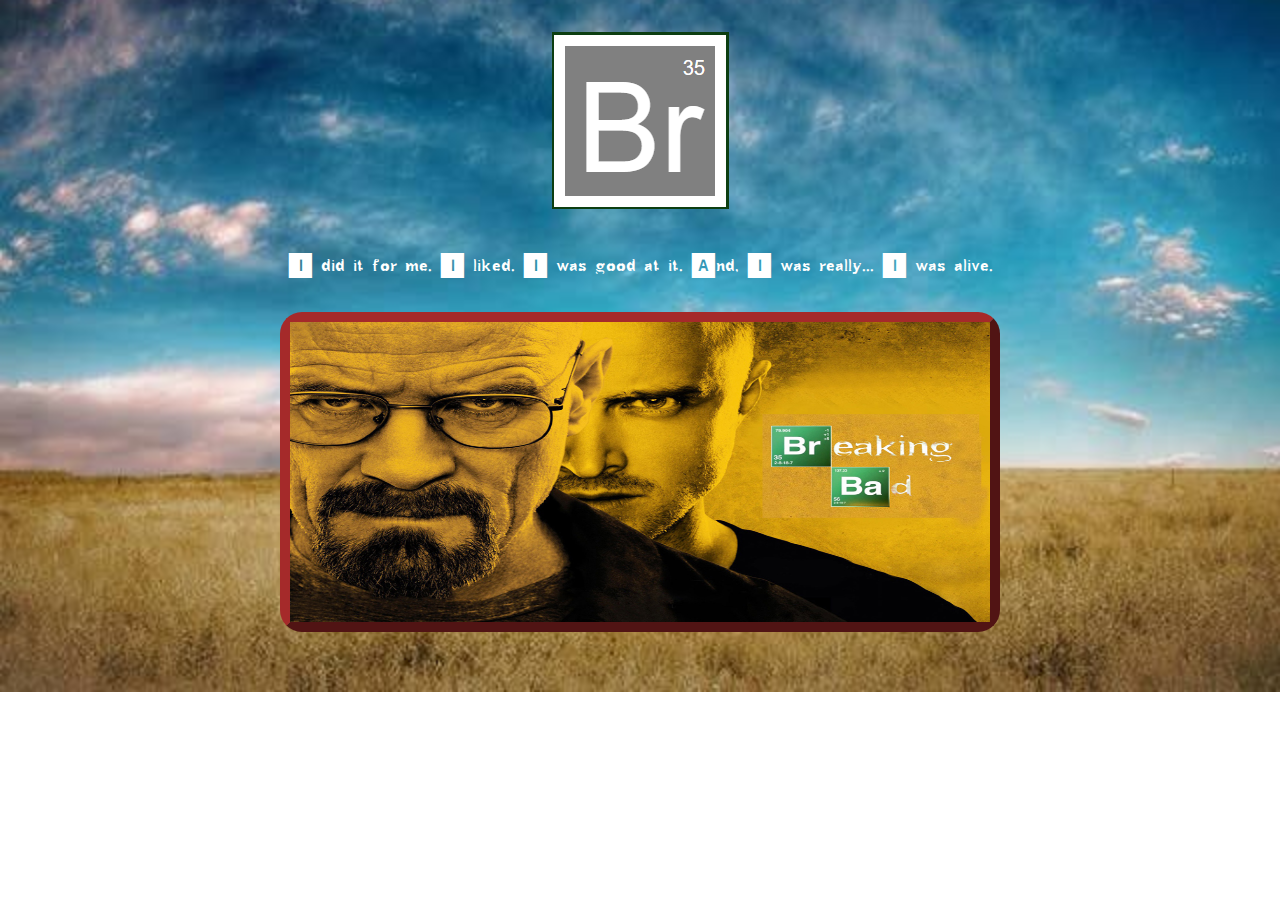
<file: index.html>
<!DOCTYPE html>
<html lang="es">
<head>
    <meta charset="UTF-8">
    <meta name="viewport" content="width=device-width, initial-scale=1.0">
    <title>QueVeo</title>
    <link rel="stylesheet" href="styles.css">
    <link rel="icon" href="img/icon.png" type="image/x-icon">
   
</head>
<body class="principal">
  <div class="logo"> </div>
  <div id="tittle">I did it for me. I liked. I was good at it. And, I was really... I was alive. </div>
  <div class="poster">
    <img src="img/poster.jpg" alt="poster Breaking Bad" usemap="#breakingBad" id="poster_medidas">
    <map name="breakingBad">
      <area coords="482,101,663,145" href="formulario.html" shape="rect" alt="breaking" target="_blank">
      <area coords="543,150,628,184" href="tabla.html" shape="rect" alt="bad" target="_blank">
    </map>
  </div>
</body>
</html>
</file>
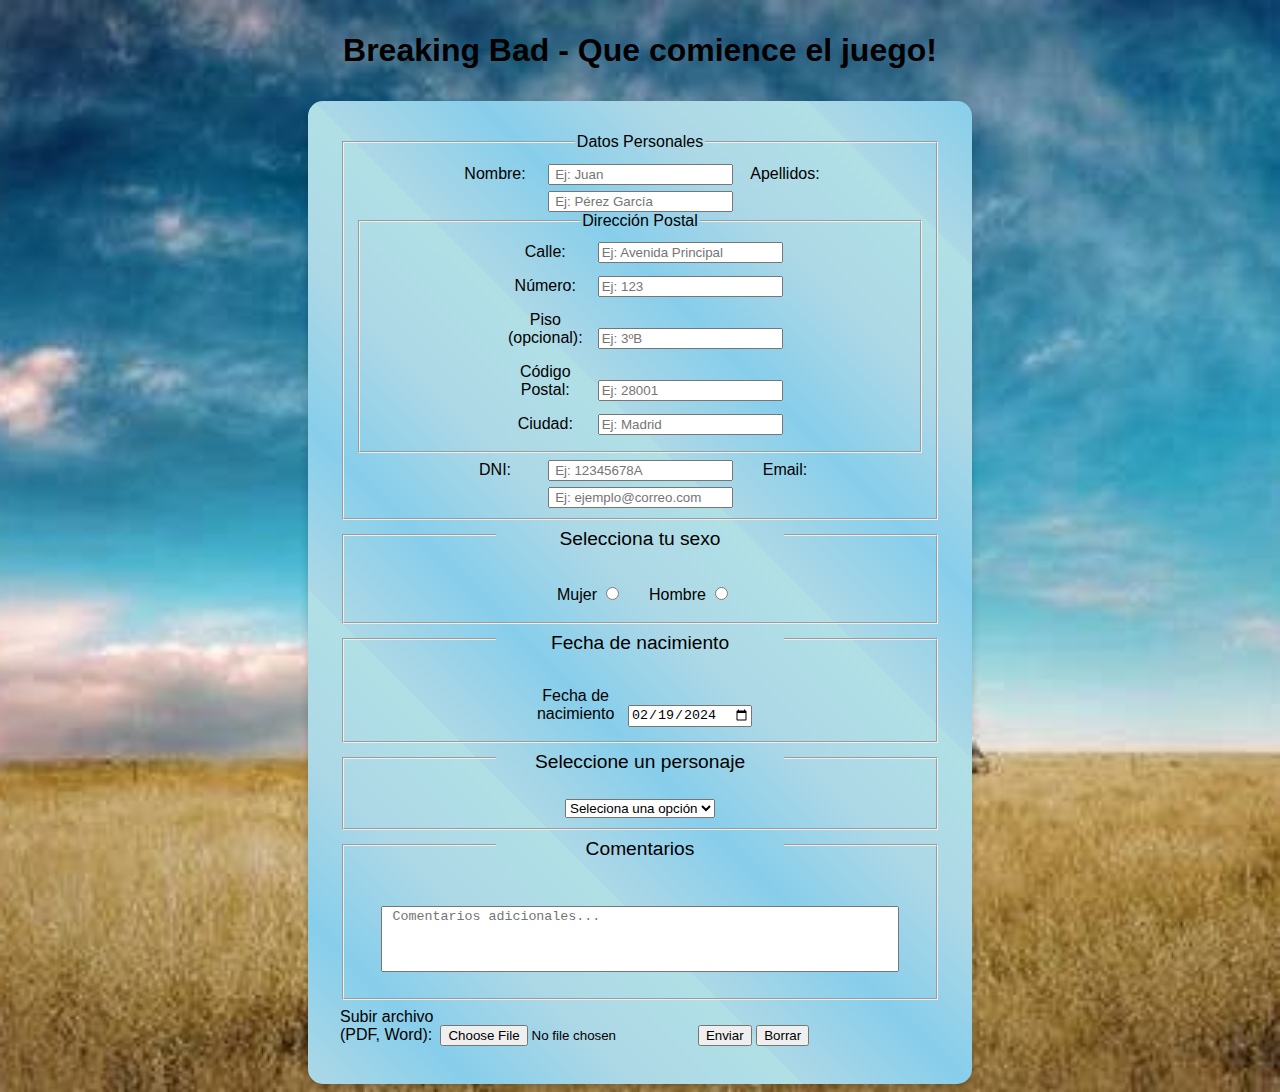
<file: formulario.html>
<!DOCTYPE html>
<html lang="es">
<head>
    <meta charset="UTF-8">
    <meta name="viewport" content="width=device-width, initial-scale=1.0">
    <link rel="stylesheet" href="styles.css">
    <link rel="icon" href="img/icon.png" type="image/x-icon">
    <title>Formulario</title>
</head>
<body class="principal">
    <h1>Breaking Bad - Que comience el juego!</h1>
    <form id="survey-form" action="raul.rodriguez@proeducaglobal.com">

        <fieldset class="DatosPersonales">
            <legend id="legend">Datos Personales</legend>

        <label for="name">Nombre: </label>
            <input id="name" type="text" name="nombre" placeholder=" Ej: Juan" required>

        <label for="apellidos">Apellidos: </label>
            <input id="apellidos" type="text" placeholder=" Ej: Pérez García" required>
        
        <fieldset class="direccion-group">
            <legend>Dirección Postal</legend>
            
            <div class="campo-direccion">
              <label for="calle">Calle:</label>
              <input id="calle" type="text" placeholder="Ej: Avenida Principal" >
            </div>
          
            <div class="campo-direccion">
              <label for="numero">Número:</label>
              <input id="numero" type="text" placeholder="Ej: 123" >
            </div>
          
            <div class="campo-direccion">
              <label for="piso">Piso (opcional):</label>
              <input id="piso" type="text" placeholder="Ej: 3ºB" >
            </div>
          
            <div class="campo-direccion">
              <label for="codigo-postal">Código Postal:</label>
              <input id="codigo-postal" type="text" placeholder="Ej: 28001" >
            </div>

            <div class="cuidad">
                <label for="cuidad">Ciudad:</label>
                <input  id="cuidad" type="text"   placeholder="Ej: Madrid" >
              </div>
          </fieldset>

        <label for="dni" id="dni-label">DNI:  </label>
            <input id="dni" type="text" placeholder=" Ej: 12345678A">

        <label for="email" id="email-label">Email:  </label>
            <input id="email" type="email" placeholder=" Ej: ejemplo@correo.com" required>
    </fieldset>

    <fieldset>
        <legend class="legend">Selecciona tu sexo</legend>
        <label for="mujer" id="mujer-label" > Mujer 
            <input id="mujer" type="radio" name="sexo" value="mujer">
        </label>
        <label for="hombre" id="hombre-label" > Hombre
            <input id="hombre" type="radio" name="sexo" value="hombre">
        </label>
    </fieldset>

    <fieldset>
        <legend class="legend">Fecha de nacimiento</legend>
        <label for="fecha" id="fecha-label" > Fecha de nacimiento </label>
            <input id="fecha" type="date" value="2024-02-19">   
    </fieldset>

    <fieldset>
        <legend class="legend">Seleccione un personaje</legend>
        <select id="dropdown">
            <option value="" disabled selected >Seleciona una opción</option>
            <option value="Jessie">Jessie Pinkman </option>
            <option value="Walter">Walter White</option>
            <option value="Saul">Saul Goodman</option>
            <option value="Gustavog">Gustavo Fring</option>
            <option value="Pollos">Pollos Hermanos</option>
            <option value="Otros">Otros personajes</option> 
        </select>
    </fieldset>
        
    <fieldset>
        <legend class="legend">Comentarios</legend>
        <label for="coments" id="comments-label"> </label>
            <textarea id="coments" rows="4" cols="50" placeholder= " Comentarios adicionales..." ></textarea>
    </fieldset>

        <label for="archivo">Subir archivo (PDF, Word):</label>
        <input type="file" id="archivo" accept=".pdf,.doc,.docx">
        <input type="submit" value="Enviar">
        <input type="reset" value="Borrar">
            
    </form>
</body>
</html>
</file>
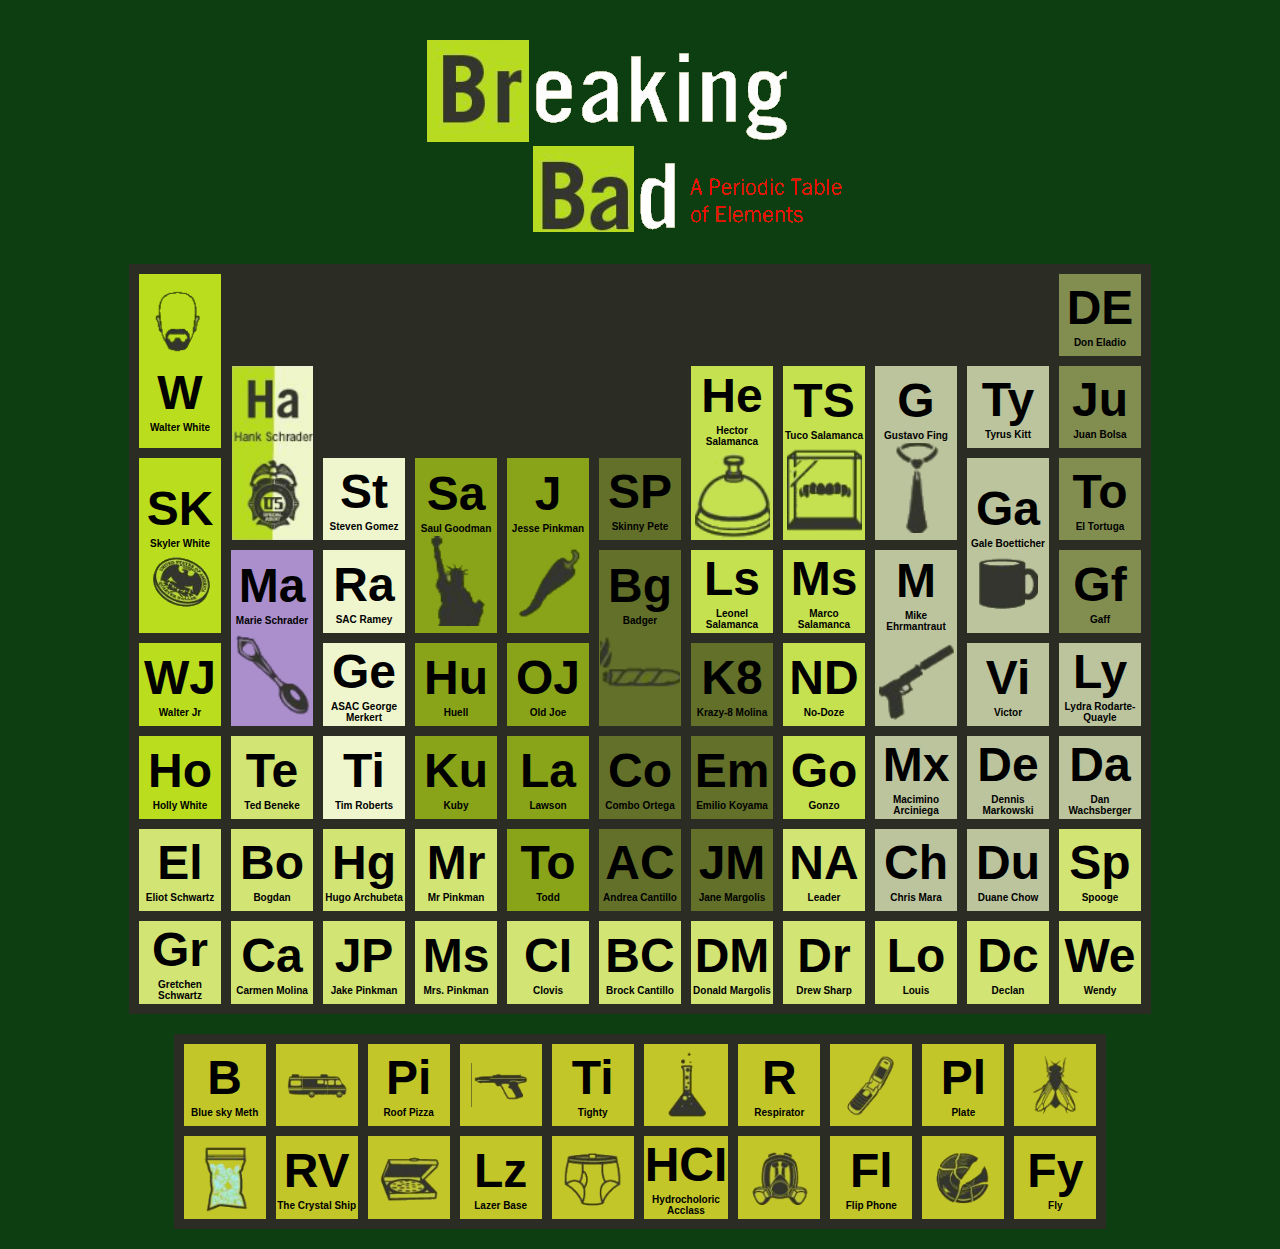
<file: tabla.html>
<!DOCTYPE html>
<html lang="en">
<head>
    <meta charset="UTF-8">
    <meta name="viewport" content="wclassth=device-wclassth, initial-scale=1.0">
    <link rel="stylesheet" href="styles.css">
    <link rel="icon" href="img/icon.png" type="image/x-icon">
    <title>Tabla Periódica</title>
</head>
<body class="tabla">
    <div class="cabecera"></div>
    <table class="tabla1"> 
        <tr>
            <td rowspan="2" class="oliva">
            <div class="walter"></div>
            <div class="simbolo">W</div>
            <div class="nombre">Walter White</div>
        </td>
            <td colspan="9">&nbsp;</td>
            <td class="judia">
                <div class="simbolo">DE</div>
                <div class="nombre">Don Eladio</div>
            </td>
        </tr>
        <tr>
            <td rowspan="2" class="hank">
            </td>
            <td colspan="4">&nbsp;</td>
            <td rowspan="2" class="oliva2">
                <div class="simbolo">He</div>
                <div class="nombre">Hector Salamanca</div>
                <div class="hector"></div>
            </td>
            <td rowspan="2" class="oliva2">
                <div class="simbolo">TS</div>
                <div class="nombre">Tuco Salamanca</div>
                <div class="tuco"></div>
            </td>
            <td rowspan="2" class="grey">
                <div class="simbolo">G</div>
                <div class="nombre">Gustavo Fing</div>
                <div class="gustavo"></div>
            </td>
            <td class="grey">
                <div class="simbolo">Ty</div>
                <div class="nombre">Tyrus Kitt</div>
            </td>
            <td class="judia">
                <div class="simbolo">Ju</div>
                <div class="nombre">Juan Bolsa</div>
            </td>
        </tr>
        <tr>
            <td rowspan="2" class="oliva">
                <div class="simbolo">SK</div>
                <div class="nombre">Skyler White</div>
                <div class="skyler"></div>
            </td>
            
            <td class="claro">
                <div class="simbolo">St</div>
                <div class="nombre">Steven Gomez</div>
                
            </td>
            <td rowspan="2" class="pistacho">
                <div class="simbolo">Sa</div>
                <div class="nombre">Saul Goodman</div>
                <div class="saul"></div>
            </td>
            <td rowspan="2" class="pistacho">
                <div class="simbolo">J</div>
                <div class="nombre">Jesse Pinkman</div>
                <div class="jesse"></div>
            </td>
            <td class="oscuro">
                <div class="simbolo">SP</div>
                <div class="nombre">Skinny Pete</div>
                
            </td>
            <td rowspan="2" class="grey">
                <div class="simbolo">Ga</div>
                <div class="nombre">Gale Boetticher</div>
                <div class="gale"></div>
            </td>
            <td class="judia">
                <div class="simbolo">To</div>
                <div class="nombre">El Tortuga</div>
               
            </td>
        </tr>
        <tr>
            
            <td rowspan="2" class="morado">
                <div class="simbolo">Ma</div>
                <div class="nombre">Marie Schrader</div>
                <div class="marie"></div>
            </td>
            <td class="claro">
                <div class="simbolo">Ra</div>
                <div class="nombre">SAC Ramey</div>
            </td>
            
            
            <td rowspan="2" class="oscuro">
                <div class="simbolo">Bg</div>
                <div class="nombre">Badger</div>
                <div class="badger"></div>
            </td>
            <td class="oliva2">
                <div class="simbolo">Ls</div>
                <div class="nombre">Leonel Salamanca</div>
            </td>
            <td class="oliva2">
                <div class="simbolo">Ms</div>
                <div class="nombre">Marco Salamanca</div>
            </td>
            <td rowspan="2" class="grey">
                <div class="simbolo">M</div>
                <div class="nombre">Mike Ehrmantraut</div>
                <div class="mike"></div>
            </td>
            
            <td class="judia">
                <div class="simbolo">Gf</div>
                <div class="nombre">Gaff</div>
            </td>
        </tr>
        <tr>
            <td class="oliva">
                <div class="simbolo">WJ</div>
                <div class="nombre">Walter Jr</div>
            </td>
           
            <td class="claro">
                <div class="simbolo">Ge</div>
                <div class="nombre">ASAC George Merkert</div>
            </td>
            <td class="pistacho">
                <div class="simbolo">Hu</div>
                <div class="nombre">Huell</div>
            </td>
            <td class="pistacho">
                <div class="simbolo">OJ</div>
                <div class="nombre">Old Joe</div>
            </td>
            
            <td class="oscuro">
                <div class="simbolo">K8</div>
                <div class="nombre">Krazy-8 Molina</div>
            </td>
            <td class="oliva2">
                <div class="simbolo">ND</div>
                <div class="nombre">No-Doze</div>
            </td>
            
            <td class="grey">
                <div class="simbolo">Vi</div>
                <div class="nombre">Victor</div>
            </td>
            <td class="grey">
                <div class="simbolo">Ly</div>
                <div class="nombre">Lydra Rodarte-Quayle</div>
            </td>
        </tr>
        <tr>
            <td class="oliva">
                <div class="simbolo">Ho</div>
                <div class="nombre">Holly White</div>
            </td>
            <td class="bottom">
                <div class="simbolo">Te</div>
                <div class="nombre">Ted Beneke</div>
            </td>
            <td class="claro">
                <div class="simbolo">Ti</div>
                <div class="nombre">Tim Roberts</div>
            </td>
            <td class="pistacho">
                <div class="simbolo">Ku</div>
                <div class="nombre">Kuby</div>
            </td>
            <td class="pistacho">
                <div class="simbolo">La</div>
                <div class="nombre">Lawson</div>
            </td>
            <td class="oscuro">
                <div class="simbolo">Co</div>
                <div class="nombre">Combo Ortega</div>
            </td>
            <td class="oscuro">
                <div class="simbolo">Em</div>
                <div class="nombre">Emilio Koyama</div>
            </td>
            <td class="oliva2">
                <div class="simbolo">Go</div>
                <div class="nombre">Gonzo</div>
            </td>
            <td class="grey">
                <div class="simbolo">Mx</div>
                <div class="nombre">Macimino Arciniega</div>
            </td>
            <td class="grey">
                <div class="simbolo">De</div>
                <div class="nombre">Dennis Markowski</div>
            </td>
            <td class="grey">
                <div class="simbolo">Da</div>
                <div class="nombre">Dan Wachsberger</div>
            </td>
        </tr>
        <tr>
            <td class="bottom">
                <div class="simbolo">El</div>
                <div class="nombre">Eliot Schwartz</div>
            </td>
            <td class="bottom">
                <div class="simbolo">Bo</div>
                <div class="nombre">Bogdan</div>
            </td>
            <td class="bottom">
                <div class="simbolo">Hg</div>
                <div class="nombre">Hugo Archubeta</div>
            </td>
            <td class="bottom">
                <div class="simbolo">Mr</div>
                <div class="nombre">Mr Pinkman</div>
            </td>
            <td class="pistacho">
                <div class="simbolo">To</div>
                <div class="nombre">Todd</div>
            </td>
            <td class="oscuro">
                <div class="simbolo">AC</div>
                <div class="nombre">Andrea Cantillo</div>
            </td>
            <td class="oscuro">
                <div class="simbolo">JM</div>
                <div class="nombre">Jane Margolis</div>
            </td>
            <td class="bottom">
                <div class="simbolo">NA</div>
                <div class="nombre">Leader</div>
            </td>
            <td class="grey">
                <div class="simbolo">Ch</div>
                <div class="nombre">Chris Mara</div>
            </td>
            <td class="grey">
                <div class="simbolo">Du</div>
                <div class="nombre">Duane Chow</div>
            </td>
            <td class="bottom">
                <div class="simbolo">Sp</div>
                <div class="nombre">Spooge</div>
            </td>
        </tr>
        <tr>
            <td class="bottom">
                <div class="simbolo">Gr</div>
                <div class="nombre">Gretchen Schwartz</div>
            </td>
            <td class="bottom">
                <div class="simbolo">Ca</div>
                <div class="nombre">Carmen Molina</div>
            </td>
            <td class="bottom">
                <div class="simbolo">JP</div>
                <div class="nombre">Jake Pinkman</div>
            </td>
            <td class="bottom">
                <div class="simbolo">Ms</div>
                <div class="nombre">Mrs. Pinkman</div>
            </td>
            <td class="bottom">
                <div class="simbolo">CI</div>
                <div class="nombre">Clovis</div>
            </td>
            <td class="bottom">
                <div class="simbolo">BC</div>
                <div class="nombre">Brock Cantillo</div>
            </td>
            <td class="bottom">
                <div class="simbolo">DM</div>
                <div class="nombre">Donald Margolis</div>
            </td>
            <td class="bottom">
                <div class="simbolo">Dr</div>
                <div class="nombre">Drew Sharp</div>
            </td>
            <td class="bottom">
                <div class="simbolo">Lo</div>
                <div class="nombre">Louis</div>
            </td>
            <td class="bottom">
                <div class="simbolo">Dc</div>
                <div class="nombre">Declan</div>
            </td>
            <td class="bottom">
                <div class="simbolo">We</div>
                <div class="nombre">Wendy</div>
            </td>
        </tr>
    </table>
    <p></p>
    <table class="table2">
        <tr>
            <td class="amarillo">
                <div class="simbolo">B</div>
                <div class="nombre">Blue sky Meth</div>
            </td >
            <td  class="amarillo">
                <div class="bus"></div>                
            </td >
            <td class="amarillo">
                <div class="simbolo">Pi</div>
                <div class="nombre">Roof Pizza</div>
            </td>
            <td  class="amarillo">
                <div class="pistola"></div>
            </td>
            <td class="amarillo">
                <div class="simbolo">Ti</div>
                <div class="nombre">Tighty</div>
            </td >
            <td class="amarillo">
                <div class="quimica"></div>
            </td>
            <td class="amarillo">
                <div class="simbolo">R</div>
                <div class="nombre">Respirator</div>
            </td>
            <td  class="amarillo">
                <div class="movil"></div>
            </td>
            <td class="amarillo">
                <div class="simbolo">Pl</div>
                <div class="nombre">Plate</div>
            </td>
            <td class="amarillo">
                <div class="mosca"></div>
            </td>
        </tr>
        <tr >
            <td class="amarillo">
                <div class="droga"></div>
            </td>
            <td class="amarillo">
                <div class="simbolo">RV</div>
                <div class="nombre">The Crystal Ship</div>
            </td>
            <td class="amarillo">
                <div class="pizza"></div>
            </td>
            <td class="amarillo">
                <div class="simbolo">Lz</div>
                <div class="nombre">Lazer Base</div>
            </td>
            <td class="amarillo">
                <div class="calzon"></div>
            </td >
            <td class="amarillo">
                <div class="simbolo">HCI</div>
                <div class="nombre">Hydrocholoric Acclass</div>
            </td>
            <td  class="amarillo">
                <div class="mascara"></div>
            </td>
            <td class="amarillo">
                <div class="simbolo">Fl</div>
                <div class="nombre">Flip Phone</div>
            </td>
            <td  class="amarillo">
                <div class="plato"></div>
            </td>
            <td class="amarillo">
                <div class="simbolo">Fy</div>
                <div class="nombre">Fly</div>
            </td>
        </tr>

    </table>
</body>
</html>
</file>
<file: styles.css>
@font-face {
    font-family:"Breaking-Bad-Letter"; 
    src: url("fonts/Breaking\ Bad.ttf") format("truetype");
  }
.principal {
    background-image: url('img/fondo.jpg');
    background-size: cover;
    background-position: center;
    background-repeat: no-repeat;
}

.logo{
    background-image: url('img/logo.PNG');
    width: 177px;   
    height: 177px; 
    text-align: center;
    margin: 2rem auto;
}

#tittle{
    text-align: center;
    margin:auto;
    font-family: "Breaking-Bad-Letter", sans-serif;
    color: white;
    font-size: 2.1rem;
    margin: 2rem auto;
}

.poster{
    width: 700px;   
    height: 300px;
    border: 10px outset brown; 
    border-radius: 22px;
    text-align: center;
    margin: 2rem auto;
}
#poster_medidas{
    width: 700px;   
    height: 300px;
}

/* Pagina del formulario */
h1{
    font-family: Arial, "Helvetica Neue", Helvetica, sans-serif;
    margin: 1em auto;
    text-align: center;
}

form {
    width: 60%; 
    max-width: 600px; 
    margin: 50px auto; 
    font-family: Arial, Helvetica, sans-serif;
    font-size: 16px;
    margin: auto;
        /*No estoy segura si hemos visto en clase esta parte de CSS, he sabido hacerlo porque en navidades
        hice un curso gratuito de CSS y HTML (el cual no terminé) y esto lo hice en uno de los proyectos realizados.
        El curso se llama freecodecamp, el formulario realizado como proyecto por mi está subido en mi github noeliapdp22. 
        Espero que no tenga consecuencias utilizar un fondo que había utilizado en un proyecto que realicé en navidades*/
    background: repeating-linear-gradient(
    45deg,
    #ADD8E6, 
    #87CEEB 10%, 
    #ADD8E6 20%,
    #B0E0E6 30% 
    );
    border-radius: 15px; 
    padding: 2rem; 
    box-shadow: 0 4px 8px rgba(0, 0, 0, 0.2); 
}
label {
    display: inline-block;
    width: 6rem;
    margin: 0.5rem 0;
}

fieldset{
    text-align: center;
}

.legend{ 
    width: 50%;
    font-size: larger;
    margin: 0 auto;
    padding-top: 8px;
    margin-bottom: 20px; 
    display: block;

}

textarea {
    display: block;
    width: 90%;
    margin: auto;
    margin-bottom: 1rem;
    resize: none;
}


/* Pagina de la tabla */
.hank{
    background-image: url(img/Tabla_Periódica/hankschrader.png);
    background-size: contain;
    background-position: center;
    background-repeat: no-repeat;
    padding-top:  50px;
}
.hector{
    background-image: url(img/Tabla_Periódica/hectorsalamanca.png);
    background-size: cover;
    background-position: center;
    width: 75px;
    height: 90px;
    margin:auto;
}
.gustavo{
    background-image: url(img/Tabla_Periódica/gustavofrink.png);
    background-size: cover;
    background-position: center;
    width: 75px;
    height: 90px;
    margin:auto;
}
.gale{
    background-image: url(img/Tabla_Periódica/gale.png);
    background-size: cover;
    background-position: center;
    width: 60px;
    height: 60px;
    margin:auto;
}
.mike{
    background-image: url(img/Tabla_Periódica/mike.png);
    background-size: cover;
    background-position: center;
    width: 75px;
    height: 90px;
    margin:auto;
}
.tuco{
    background-image: url(img/Tabla_Periódica/tucosalamanca.png);
    background-size: cover;
    background-position: center;
    width: 75px;
    height: 90px;
    margin:auto;
}
.badger{
    background-image: url(img/Tabla_Periódica/badger.png);
    background-size: cover;
    background-position: center;
    width: 80px;
    height: 90px;
    margin:auto;
}
.jesse{
    background-image: url(img/Tabla_Periódica/jessiepinkman.png);
    background-size: cover;
    background-position: center;
    width: 75px;
    height: 90px;
    margin:auto;
}
.saul{
    background-image: url(img/Tabla_Periódica/saulgoodman.png);
    background-size: cover;
    background-position: center;
    width: 75px;
    height: 90px;
    margin:auto;
}
.marie{
    background-image: url(img/Tabla_Periódica/marieschrader.png);
    background-size: cover;
    background-position: center;
    width: 75px;
    height: 90px;
    margin:auto;
}
.skyler{
    background-image: url(img/Tabla_Periódica/skylerwhite.png);
    background-position: center;
    background-repeat: no-repeat;
    width: 60px;
    height: 60px;
    margin: auto;
}
.simbolo{
    font-size: 48px;
    margin-top: 0px;
    margin-bottom: 2px;
}
.nombre{
    font-size: 10px;
    margin-top: 2px;
    margin-bottom: 2px;
}
.cabecera{
    background-image: url(img/cabecera.png);
    width: 450px;   
    height: 200px;
    margin: 2rem auto;
    text-align: center;
}
.tabla{
    background-color: #0c3e11;
    margin: auto;
    font-family: Arial, Helvetica, sans-serif;
    font-weight: bold;
}

.oliva{
    background-color: rgb(186, 221, 30);
}

.judia{
    background-color: rgb(130, 142, 80);
}

.claro{
    background-color: rgb(239, 246, 205);
}

.pistacho{
    background-color: rgb(137, 164, 25);
}

.oscuro{
    background-color: rgb(99, 112, 41);
}

.oliva2{
    background-color: rgb(197, 225, 79);
}

.grey{
    background-color: rgb(188, 196, 157);
}
.bottom{
    background-color: rgb(210, 228, 116);
}
.morado{
    background-color: rgb(171, 143, 204);
}

.walter{
    background-image: url(img/Tabla_Periódica/walterwhite.png);
    background-size: cover;
    width: 55px;
    height: 70px;
    margin-bottom:10%;
    margin-left: 10%;
}

.tabla1{
    font-family: Arial, "Helvetica Neue", Helvetica, sans-serif;
    background-color: rgb(43, 44, 36);
    margin:auto;
    border-collapse: separate;
    border-spacing: 10px;
    
}

td{
    border-color: rgb(43, 44, 36);
    text-align: center; 
    width: 80px;
    height: 80px;
    
}

.table2{
    font-family: Arial, "Helvetica Neue", Helvetica, sans-serif;
    background-color: rgb(43, 44, 36);
    margin: 20px auto;
    border-collapse: separate;
    border-spacing: 10px;
    width: fit-content;
    
}
.amarillo{
    background-color: rgb(195, 198, 41);
   
}
   
.bus{
    background-image: url(img/Tabla_Periódica/bus.png);
    background-position: center;
    background-size: contain;
    background-repeat: no-repeat;
    width: 60px;
    height: 70px;
    margin: auto;
}
.pistola{
    background-image: url(img/Tabla_Periódica/pistola.png);
    background-position: center;
    background-size: contain;
    background-repeat: no-repeat;
    width: 60px;
    height: 70px;
    margin:auto;
}
.quimica{
    background-image: url(img/Tabla_Periódica/pocima.png);
    background-position: center;
    background-size: contain;
    background-repeat: no-repeat;
    width: 60px;
    height: 70px;
    margin:auto;
}
.movil{
    background-image: url(img/Tabla_Periódica/movil.png);
    background-position: center;
    background-size: contain;
    background-repeat: no-repeat;
    width: 60px;
    height: 70px;
    margin:auto;
}
.mosca{
    background-image: url(img/Tabla_Periódica/mosca.png);
    background-position: center;
    background-size: contain;
    background-repeat: no-repeat;
    width: 60px;
    height: 70px;
    margin:auto;
}
.droga{
    background-image: url(img/Tabla_Periódica/cristal.png);
    background-position: center;
    background-size: contain;
    background-repeat: no-repeat;
    width: 60px;
    height: 70px;
    margin:auto;
}
.pizza{
    background-image: url(img/Tabla_Periódica/pizza.png);
    background-position: center;
    background-size: contain;
    background-repeat: no-repeat;
    width: 60px;
    height: 70px;
    margin:auto;
}
.calzon{
    background-image: url(img/Tabla_Periódica/calzoncillos.png);
    background-position: center;
    background-size: contain;
    background-repeat: no-repeat;
    width: 60px;
    height: 70px;
    margin:auto;
}
.mascara{
    background-image: url(img/Tabla_Periódica/mascara.png);
    background-position: center;
    background-size: contain;
    background-repeat: no-repeat;
    width: 60px;
    height: 70px;
    margin:auto;
}
.plato{
    background-image: url(img/Tabla_Periódica/plato.png);
    background-position: center;
    background-size: contain;
    background-repeat: no-repeat;
    width: 60px;
    height: 70px;
    margin:auto;
}
</file>
